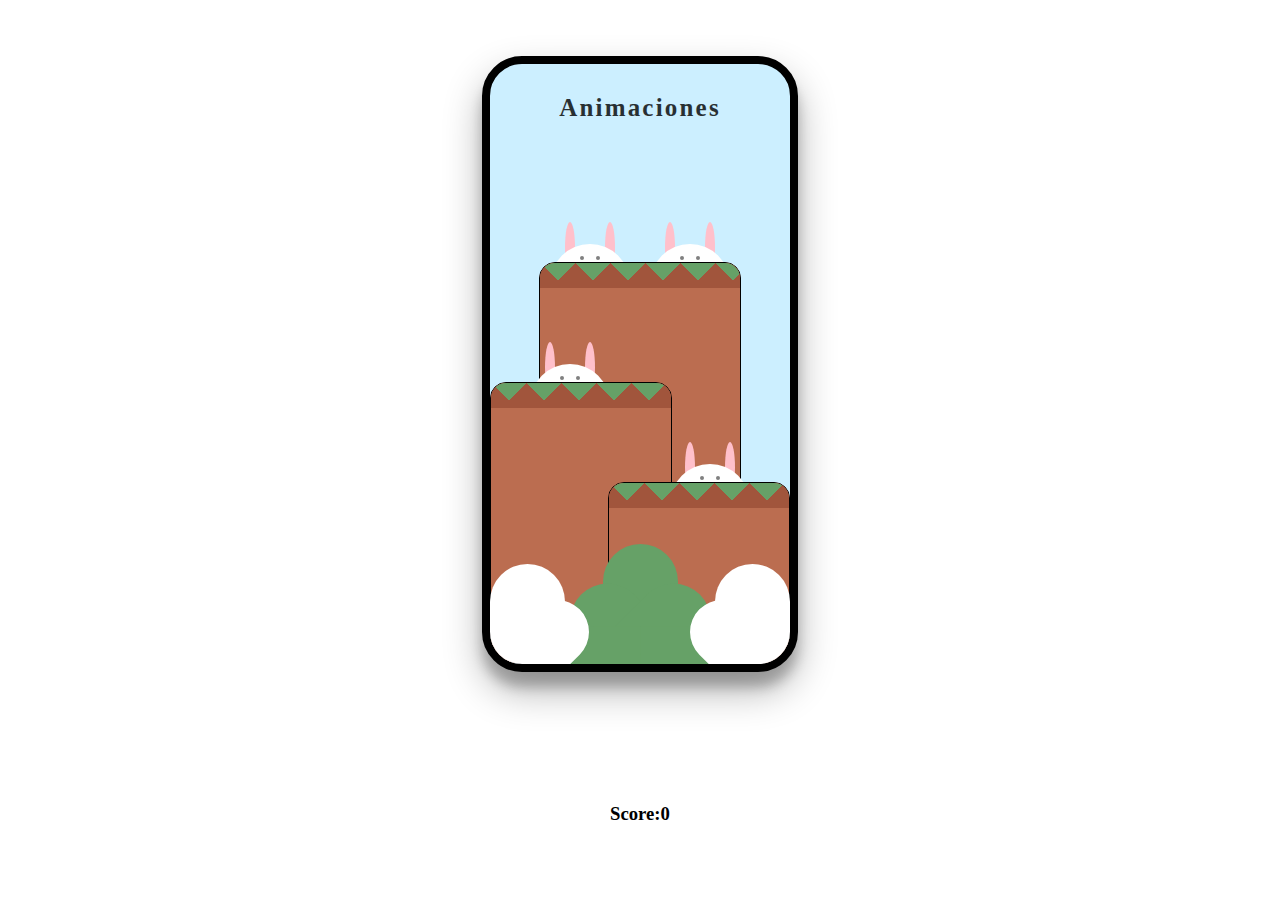
<file: index.html>
<!DOCTYPE html>
<html lang="en">
<head>
    <meta charset="UTF-8">
    <meta http-equiv="X-UA-Compatible" content="IE=edge">
    <meta name="viewport" content="width=device-width, initial-scale=1.0">
    <link rel="preconnect" href="https://fonts.googleapis.com">
    <link rel="preconnect" href="https://fonts.gstatic.com" crossorigin>

    <title>Animaciones</title>
    <link rel="stylesheet" href="css/style.css">
</head>
<body>
    <div class="phone">
        <h1 class="title">Animaciones</h1>
        <!--rabbit-->
        <div class="layer rabbit layer-1">
            <input type="checkbox">
            <div class="left-ear--outer"></div>
            <div class="left-ear--inner"></div>
            <div class="right-ear--outer"></div>
            <div class="right-ear--inner"></div>
            <div class="head">
                <div class="head__eye head__eye--left"></div>
                <div class="head__eye head__eye--right"></div>
            </div>
        </div>
        <!--rabbit-->
        <div class="layer rabbit layer-2">
            <input type="checkbox">
            <div class="left-ear--outer"></div>
            <div class="left-ear--inner"></div>
            <div class="right-ear--outer"></div>
            <div class="right-ear--inner"></div>
            <div class="head">
                <div class="head__eye head__eye--left"></div>
                <div class="head__eye head__eye--right"></div>
            </div>
        </div>

        <div class="layer wall layer-3">
            <div class="zig-zag"></div>
        </div>

        <!--rabbit-->
        <div class="layer rabbit layer-4">
            <input type="checkbox">
            <div class="left-ear--outer"></div>
            <div class="left-ear--inner"></div>
            <div class="right-ear--outer"></div>
            <div class="right-ear--inner"></div>
            <div class="head">
                <div class="head__eye head__eye--left"></div>
                <div class="head__eye head__eye--right"></div>
            </div>
        </div>

        <div class="layer wall layer-5">
            <div class="zig-zag"></div>
        </div>

        <div class="layer rabbit layer-6">
            <input type="checkbox">
            <div class="left-ear--outer"></div>
            <div class="left-ear--inner"></div>
            <div class="right-ear--outer"></div>
            <div class="right-ear--inner"></div>
            <div class="head">
                <div class="head__eye head__eye--left"></div>
                <div class="head__eye head__eye--right"></div>
            </div>
        </div>

        <div class="layer wall layer-7">
            <div class="zig-zag"></div>
        </div>

        <div class="layer arbusto layer-8">
            <div class="tree tree1"></div>
            <div class="tree tree2"></div>
            <div class="tree tree3"></div>
            <div class="tree tree4"></div>
            <div class="tree tree5"></div>
        </div>

        <div class="layer layer-9">
            <div class="nube nube1"></div>
            <div class="nube nube2"></div>
        </div>

        <div class="layer layer-10">
            <div class="nube nube3"></div>
            <div class="nube nube4"></div>
        </div>

    </div>
    <h3 class="score"> Score:</h3>
    
</body>
</html>
</file>
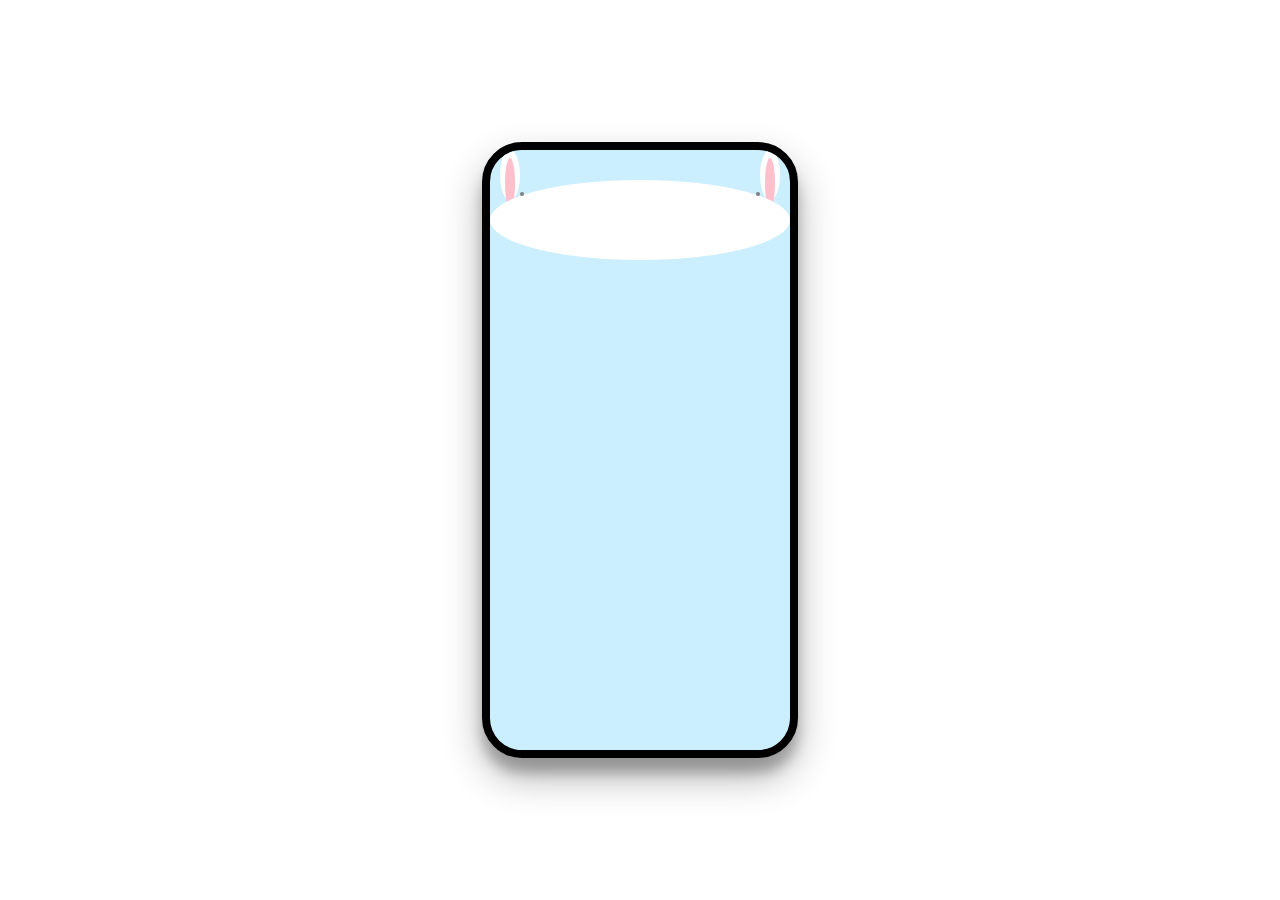
<file: apilamiento.html>
<html lang="en">
<head>
    <meta charset="UTF-8">
    <meta http-equiv="X-UA-Compatible" content="IE=edge">
    <meta name="viewport" content="width=device-width, initial-scale=1.0">
    <title>Document</title>
    <link rel="stylesheet" href="css/style.css">
</head>
<body>
    <div class="phone">
        <div class="layer-1">
            <div class="left-ear--outer"></div>
            <div class="left-ear--inner"></div>
            <div class="right-ear--outer"></div>
            <div class="right-ear--inner"></div>
            <div class="head">
                <div class="head__eye head__eye--left"></div>
                <div class="head__eye head__eye--right"></div>
            </div>
        </div>
        <div class="layer-2"></div>
        <div class="layer-3"></div>
        <div class="layer-4"></div>
        <div class="layer-5"></div>
        <div class="layer-6"></div>
        <div class="layer-7"></div>
        <div class="layer-8"></div>
        <div class="layer-9"></div>
        <div class="layer-10"></div>
    </div>
</body>
</html>
</file>
<file: css/style.css>
body{
    margin: 0;
    height: 100vh;
    width: 100vw;
    display: grid;
    place-items: center;
}

.title {
    margin-top: 30px;
    text-align: center;
    letter-spacing: 2.2px;
    font-size: 25px;
    font-family: 'Times New Roman', Times, serif;
    opacity: 80%;
}




.phone{
    width: 300px;
    height: 600px;
    position: relative;
    border: 8px solid black;
    border-radius: 40px;
    background: #CCEFFF;
    overflow: hidden;
    box-shadow: 0px 19px 38px rgba(0, 0, 0, 0.3), 0px 15px 12px rgba(0, 0, 0, 0.22);
}



input[type=checkbox]{
    appearance: none;
    cursor: pointer;
    height: 50px;
    margin: 0;
    position: relative;
    top: 0;
    width: 80px;
    z-index: 2;
}

input[type=checkbox] :focus {
    appearance: none;
    outline: none;
}
body {
    counter-reset: game;
}
input:checked{
    counter-increment: game;
}
.score::after{
    content: counter(game);
}






.layer{
    position: absolute;
}
.wall{
    border: 1px solid black;
    border-top-left-radius: 16px;
    border-top-right-radius: 16px;
    background: #bb6d50;
    overflow: hidden;
}
.zig-zag{
    position: absolute;
    top: 0;
    left: 0;
    right: 0;
    margin: 0 auto;
    width: 100%;
    height: 25px;
    background: linear-gradient(135deg, #66a167 25%, transparent 25%) -17px 0,
    linear-gradient(-135deg, #66a167 25%, transparent 25%) -17px 0,
    linear-gradient(45deg, #66a16700 25%, #a1553c 25%),
    linear-gradient(-45deg, #66a16700 25%, #a1553c 25%);
    background-size: 35px 35px;
}
.rabbit{
    /* background: peachpuff; */
    border-top-left-radius: 12px;
    border-top-right-radius: 12px;
}
.left-ear--outer{
    background: white;
    border-radius: 90%;
    width: 20px;
    height: 50px;
    position: absolute;
    left: 10px;
}
.left-ear--inner{
    background: pink;
    border-radius: 90%;
    width: 10px;
    height: 50px;
    position: absolute;
    left: 15px;
    top: 8px;
}
.right-ear--outer{
    background: white;
    border-radius: 90%;
    width: 20px;
    height: 50px;
    position: absolute;
    right: 10px;
}
.right-ear--inner{
    background: pink;
    border-radius: 90%;
    width: 10px;
    height: 50px;
    position: absolute;
    right: 15px;
    top: 8px;
}
.head{
    width: 100%;
    height: 80px;
    border-radius: 50%;
    background: white;
    position: absolute;
    top: 30px;
    left: 0;
    right: 0;
    margin: 0 auto;
}
.head__eye{
    background: gray;
    width: 4px;
    height: 4px;
    border-radius: 2px;
    position: absolute;
    top: 12px;

    animation-name: blink;
    animation-duration: 2s;
    animation-iteration-count: infinite  ;
}

@keyframes blink {
    0% {
        height: 4px;
    }
    5%{
        transform: translate( 0px, 2px);
        height: 1px;
    }
    10%{
        transform: translate(0px, 0px);
    height: 4px;         
    }
}
.head__eye--left{
    left: 30px;
}
.head__eye--right{
    right: 30px;
}
.layer-1{
    z-index: 1;
    height: 450px;
    width: 80px;
    bottom: 0;
    right: 60px;

    animation-name: layer;
    animation-duration: 1s;
    animation-timing-function: ease-in-out;
    animation-iteration-count: infinite;
}
@keyframes layer {
    0%{
        bottom: 0;
    }
    25%{
        bottom: -80px;
    }
    100%{

    }
}

.layer-1 input[type=checkbox]{

}
.layer-2{
    z-index: 2;
    height: 450px;
    width: 80px;;
    bottom: 0;
    left: 60px;

    animation-name: layer;
    animation-duration: 1.1s;
    animation-timing-function: ease-in-out;
    animation-iteration-count: infinite;
}



@keyframes layer {
    0%{
        bottom: 0;
    }
    25%{
        bottom: -80px;
    }
    100%{

    }
}


.layer-3{
    z-index: 3;
    width: 200px;
    height: 400px;
    bottom: 0;
    left: 0;
    right: 0;
    margin: 0 auto;
}
.layer-4{
    z-index: 4;
    height: 330px;
    width: 80px;
    bottom: 0;
    left: 40px;


    animation-name: layer;
    animation-duration: 1.9s;
    animation-timing-function: ease-in-out;
    animation-iteration-count: infinite;
}

@keyframes layer {
    0%{
        bottom: 0;
    }
    25%{
        bottom: -80px;
    }
    100%{

    }
}
.layer-5{
    z-index: 5;
    width: 180px;
    height: 280px;
    bottom: 0;
}
.layer-6{
    z-index: 6;
    height: 230px;
    width: 80px;
    bottom: 0;
    right: 40px;


    animation-name: layer;
    animation-duration: 1.5s;
    animation-timing-function: ease-in-out;
    animation-iteration-count: infinite;
}
@keyframes layer {
    0%{
        bottom: 0;
    }
    25%{
        bottom: -80px;
    }
    100%{

    }
}

.layer-7{
    z-index: 7;
    width: 180px;
    height: 180px;
    bottom: 0;
    right: 0;
}
.layer-8{
    z-index: 8;
    width: 180px;
    height: 120px;
    /* background: whitesmoke; */
    bottom: 0;
    left: 0;
    right: 0;
    margin: 0 auto;
    overflow: hidden;
}
.layer-9{
    z-index: 9;
    width: 100px;
    height: 100px;
    /* background: palevioletred; */
    bottom: 0;
    left: 0;
    overflow: hidden;
}
.layer-10{
    z-index: 10;
    width: 100px;
    height: 100px;
    /* background: palevioletred; */
    bottom: 0;
    right: 0;
    overflow: hidden;
}
.tree{
    height: 100%;
    width: 75px;
    background: #66a167;
    position: absolute;
    bottom: 0;
    border-top-left-radius: 64px;
    border-top-right-radius: 64px;
    left: 0;
    right: 0;
    margin: 0 auto;
}
.tree1{
    height: 100%;
}
.tree2{
    height: 70%;
    transform-origin: bottom;
    transform: rotate(-45deg);
    bottom: 10px;
}
.tree3{
    height: 70%;
    transform-origin: bottom;
    transform: rotate(45deg);
    bottom: 10px;
}
.tree4{
    height: 70%;
    transform-origin: bottom;
    transform: rotate(-90deg);
    bottom: 0px;
}
.tree5{
    height: 70%;
    transform-origin: bottom;
    transform: rotate(90deg);
    bottom: 0px;
}
.nube{
    background-color: white;
    position: absolute;
    border-top-left-radius: 64px;
    border-top-right-radius: 64px;
}
.nube1{
    height: 100%;
    width: 75px;
}
.nube2{
    height: 64px;
    width: 64px;
    transform: rotate(45deg);
    left: 35px;
    bottom: 0;
}
.nube3{
    height: 100%;
    width: 75px;
    right: 0;
}
.nube4{
    height: 64px;
    width: 64px;
    transform: rotate(-45deg);
    left: 0px;
    bottom: 0;
}
</file>
